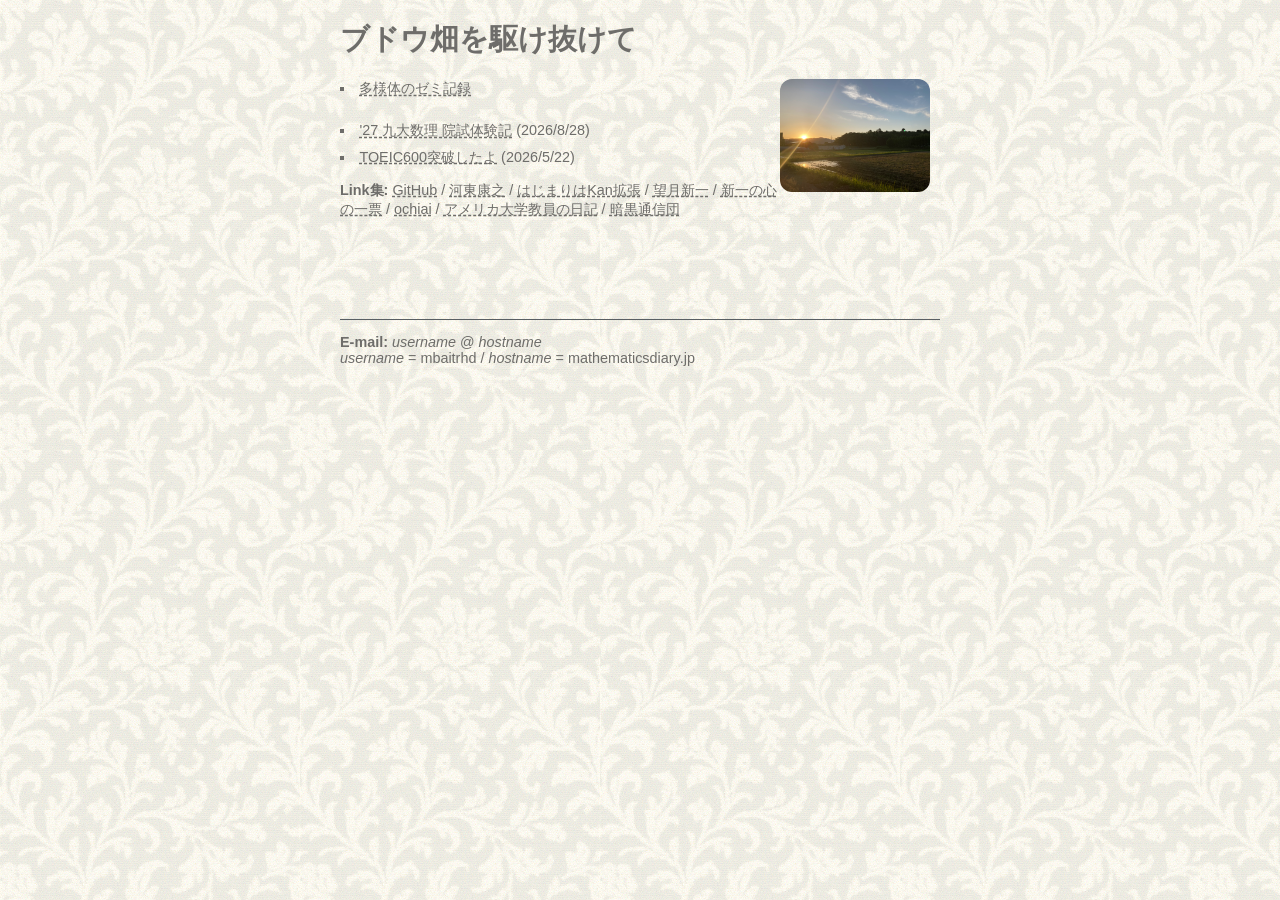
<file: index.html>
<html>
<head>
<meta charset="UTF-8" />
<meta name="viewport" content="width=device-width,initial-scale=1">
<title>ブドウ畑を駆け抜けて</title>
<link rel="icon" href="media/star.ico">
<link rel="apple-touch-icon" href="media/star.png" sizes="180x180">
<link rel="stylesheet" href="./design.css">
<style>li {margin-bottom: 0.5em;}</style>

</head>
<body>
<h1>ブドウ畑を駆け抜けて</h1>
<a href="film.html"><img src="media/sunset.JPEG" align="right" width="150px"style="margin-right: 20px;margin-right: 10px;"></a>
  
<li type="square"><a href="manifold.html">多様体のゼミ記録</a></li><br>
<li type="square"><a href="27kyushu.html">'27 九大数理 院試体験記</a> (2026/8/28)</li>
<li type="square"><a href="toeic600plus.html">TOEIC600突破したよ</a> (2026/5/22)</li>


<p>
  <b>Link集:</b>
    <a href="https://github.com/16saiten">GitHub</a> / 
    <a href="https://www.ms.u-tokyo.ac.jp/~yasuyuki/index.html">河東康之</a> / 
    <a href="https://infinitytopos.wordpress.com/">はじまりはKan拡張</a> / 
    <a href="https://www.kurims.kyoto-u.ac.jp/~motizuki/">望月新一</a> / 
    <a href="https://plaza.rakuten.co.jp/shinichi0329/">新一の心の一票</a> / 
    <a href="https://user.math.kyushu-u.ac.jp/index.php?ochiai">ochiai</a> / <a href="https://grothendieck-jr.blogspot.com/">アメリカ大学教員の日記</a> / 
    <a href="https://ankokudan.org/d/d.htm?index-J.html">暗黒通信団</a>
</p>

<hr>
<p><b>E-mail:</b> <i>username</i> @ <i>hostname</i><br><i>username</i> = mbaitrhd / <i>hostname</i> = mathematicsdiary.jp</p>
</body>
</html>
</file>
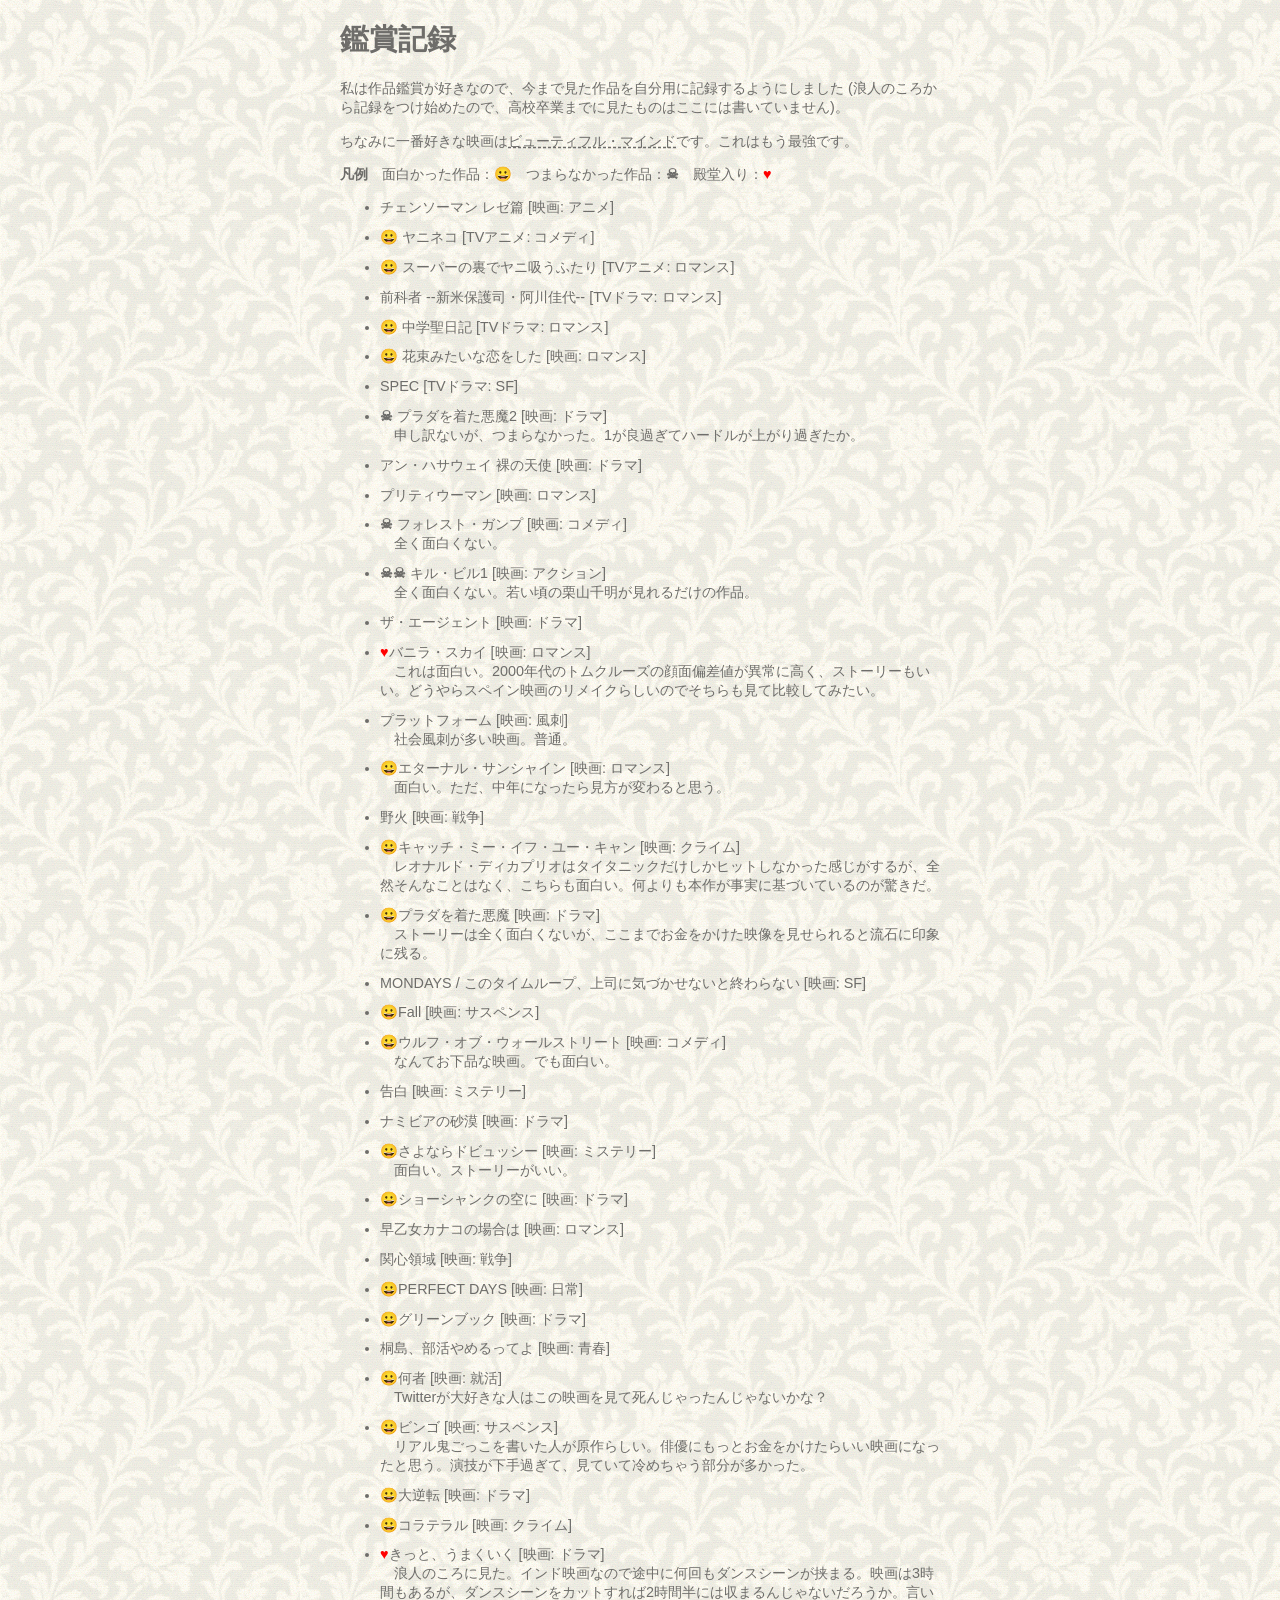
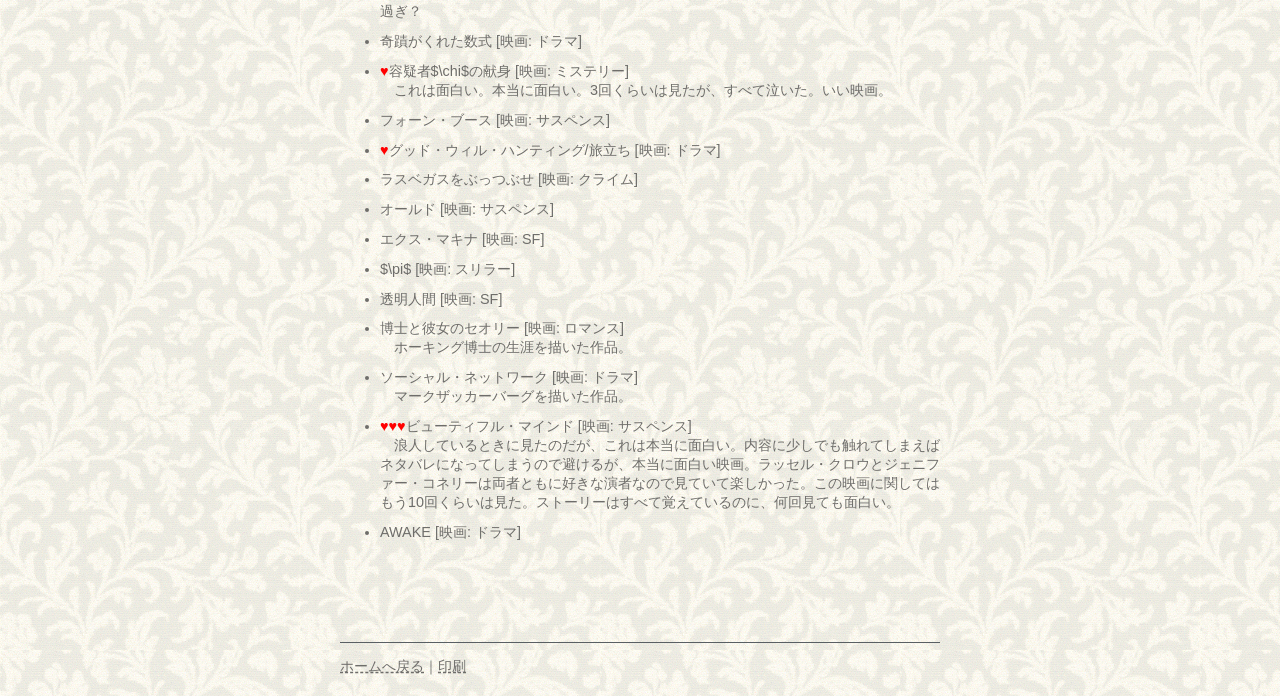
<file: film.html>
<html>
<head>
<meta charset="UTF-8" />
<meta name="viewport" content="width=device-width,initial-scale=1">
<title>鑑賞記録</title>
<link rel="icon" href="media/star.ico">
<link rel="apple-touch-icon" href="media/star.png" sizes="180x180">
<link rel="stylesheet" href="design.css">
<style>li {margin-bottom: 0.75em;}  ol li::marker { font-weight: bold; }</style>
<script type="text/javascript"
  src="https://cdn.mathjax.org/mathjax/latest/MathJax.js?config=TeX-AMS-MML_HTMLorMML">
</script>
<script type="text/x-mathjax-config">
  MathJax.Hub.Config({
    TeX: { equationNumbers: { autoNumber: "AMS" }},
    tex2jax: {
      inlineMath: [ ['$','$'], ["\\(","\\)"] ],
      processEscapes: true
    },
    "HTML-CSS": { matchFontHeight: false },
    displayAlign: "left",
    displayIndent: "2em"
  });
</script>
</head>
<body>
<h1>鑑賞記録</h1>

<p>私は作品鑑賞が好きなので、今まで見た作品を自分用に記録するようにしました (浪人のころから記録をつけ始めたので、高校卒業までに見たものはここには書いていません)。</p>
  
<p>ちなみに一番好きな映画は<a href="https://ja.wikipedia.org/wiki/%E3%83%93%E3%83%A5%E3%83%BC%E3%83%86%E3%82%A3%E3%83%95%E3%83%AB%E3%83%BB%E3%83%9E%E3%82%A4%E3%83%B3%E3%83%89">ビューティフル・マインド</a>です。これはもう最強です。</p>

<p><b>凡例</b>　面白かった作品：&#128512;　つまらなかった作品：<b>&#9760;</b>　殿堂入り：<font color="red">&hearts;</font></p>

<ul>
  <li>チェンソーマン レゼ篇 [映画: アニメ]</li>
  <li>&#128512; ヤニネコ [TVアニメ: コメディ]</li>
  <li>&#128512; スーパーの裏でヤニ吸うふたり [TVアニメ: ロマンス]</li>
  <li>前科者 --新米保護司・阿川佳代-- [TVドラマ: ロマンス]</li>
  <li>&#128512; 中学聖日記 [TVドラマ: ロマンス]</li>
  <li>&#128512; 花束みたいな恋をした [映画: ロマンス]</li>
  <li>SPEC [TVドラマ: SF]</li>  
  <li><b>&#9760;</b> プラダを着た悪魔2 [映画: ドラマ]<br>　申し訳ないが、つまらなかった。1が良過ぎてハードルが上がり過ぎたか。</li>
  <li>アン・ハサウェイ 裸の天使 [映画: ドラマ]</li>
  <li>プリティウーマン [映画: ロマンス]</li>
  <li><b>&#9760;</b> フォレスト・ガンプ [映画: コメディ]<br>　全く面白くない。</li>
  <li><b>&#9760;</b><b>&#9760;</b> キル・ビル1 [映画: アクション]<br>　全く面白くない。若い頃の栗山千明が見れるだけの作品。</li>
  <li>ザ・エージェント [映画: ドラマ]</li>
  <li><font color="red">&hearts;</font>バニラ・スカイ [映画: ロマンス]<br>　これは面白い。2000年代のトムクルーズの顔面偏差値が異常に高く、ストーリーもいい。どうやらスペイン映画のリメイクらしいのでそちらも見て比較してみたい。</li>
  <li>プラットフォーム [映画: 風刺]<br>　社会風刺が多い映画。普通。</li>
  <li>&#128512;エターナル・サンシャイン [映画: ロマンス]<br>　面白い。ただ、中年になったら見方が変わると思う。</li>
  <li>野火 [映画: 戦争]</li>
  <li>&#128512;キャッチ・ミー・イフ・ユー・キャン [映画: クライム]<br>　レオナルド・ディカプリオはタイタニックだけしかヒットしなかった感じがするが、全然そんなことはなく、こちらも面白い。何よりも本作が事実に基づいているのが驚きだ。</li>
  <li>&#128512;プラダを着た悪魔 [映画: ドラマ]<br>　ストーリーは全く面白くないが、ここまでお金をかけた映像を見せられると流石に印象に残る。</li>
  <li>MONDAYS / このタイムループ、上司に気づかせないと終わらない [映画: SF]</li>
  <li>&#128512;Fall [映画: サスペンス]</li>
  <li>&#128512;ウルフ・オブ・ウォールストリート [映画: コメディ]<br>　なんてお下品な映画。でも面白い。</li>
  <li>告白 [映画: ミステリー]</li>
  <li>ナミビアの砂漠 [映画: ドラマ]</li>
  <li>&#128512;さよならドビュッシー [映画: ミステリー]<br>　面白い。ストーリーがいい。</li>
  <li>&#128512;ショーシャンクの空に [映画: ドラマ]</li>
  <li>早乙女カナコの場合は [映画: ロマンス]</li>
  <li>関心領域 [映画: 戦争]</li>
  <li>&#128512;PERFECT DAYS [映画: 日常]</li>
  <li>&#128512;グリーンブック [映画: ドラマ]</li>
  <li>桐島、部活やめるってよ [映画: 青春]</li>
  <li>&#128512;何者 [映画: 就活]<br>　Twitterが大好きな人はこの映画を見て死んじゃったんじゃないかな？</li>
  <li>&#128512;ビンゴ [映画: サスペンス]<br>　リアル鬼ごっこを書いた人が原作らしい。俳優にもっとお金をかけたらいい映画になったと思う。演技が下手過ぎて、見ていて冷めちゃう部分が多かった。</li>
  <li>&#128512;大逆転 [映画: ドラマ]</li>
  <li>&#128512;コラテラル [映画: クライム]</li>
  <li><font color="red">&hearts;</font>きっと、うまくいく [映画: ドラマ]<br>　浪人のころに見た。インド映画なので途中に何回もダンスシーンが挟まる。映画は3時間もあるが、ダンスシーンをカットすれば2時間半には収まるんじゃないだろうか。言い過ぎ？</li>
  <li>奇蹟がくれた数式 [映画: ドラマ]</li>
  <li><font color="red">&hearts;</font>容疑者$\chi$の献身 [映画: ミステリー]<br>　これは面白い。本当に面白い。3回くらいは見たが、すべて泣いた。いい映画。</li>
  <li>フォーン・ブース [映画: サスペンス]</li>
  <li><font color="red">&hearts;</font>グッド・ウィル・ハンティング/旅立ち [映画: ドラマ]</li>
  <li>ラスベガスをぶっつぶせ [映画: クライム]</li>
  <li>オールド [映画: サスペンス]</li>
  <li>エクス・マキナ [映画: SF]</li>
  <li>$\pi$ [映画: スリラー]</li>
  <li>透明人間 [映画: SF]</li>
  <li>博士と彼女のセオリー [映画: ロマンス]<br>　ホーキング博士の生涯を描いた作品。</li>
  <li>ソーシャル・ネットワーク [映画: ドラマ]<br>　マークザッカーバーグを描いた作品。</li>
  <li><font color="red">&hearts;</font><font color="red">&hearts;</font><font color="red">&hearts;</font>ビューティフル・マインド [映画: サスペンス]<br>　浪人しているときに見たのだが、これは本当に面白い。内容に少しでも触れてしまえばネタバレになってしまうので避けるが、本当に面白い映画。ラッセル・クロウとジェニファー・コネリーは両者ともに好きな演者なので見ていて楽しかった。この映画に関してはもう10回くらいは見た。ストーリーはすべて覚えているのに、何回見ても面白い。</li>
  <li>AWAKE [映画: ドラマ]</li>
</ul>

<hr>
<p><a href="index.html">ホームへ戻る</a>｜<a href="#" class="print-link" onclick="window.print(); return false;">印刷</a></p>
</body>
</html>
</file>
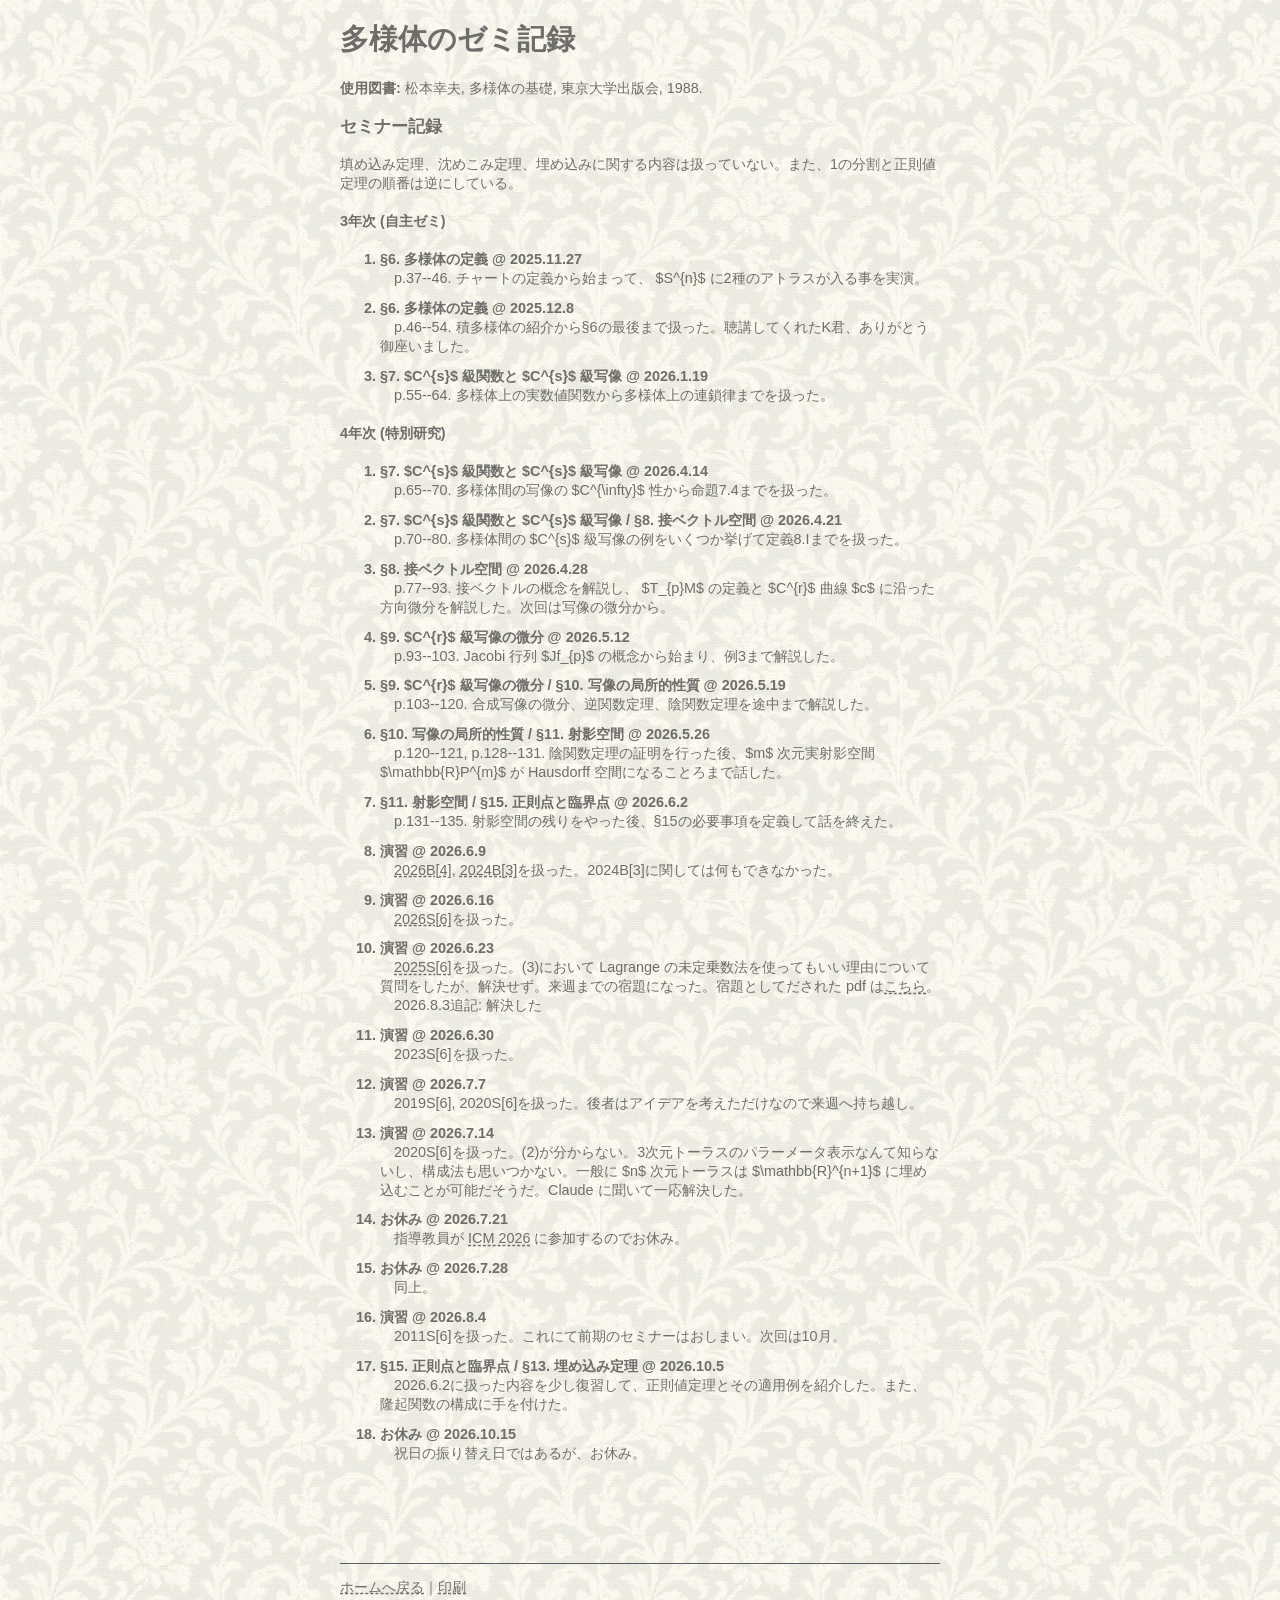
<file: manifold.html>
<html>
<head>
<meta charset="UTF-8" />
<meta name="viewport" content="width=device-width,initial-scale=1">
<title>多様体のゼミ記録</title>
<link rel="icon" href="media/star.ico">
<link rel="apple-touch-icon" href="media/star.png" sizes="180x180">
<link rel="stylesheet" href="design.css">
<style>li {margin-bottom: 0.75em;}  ol li::marker { font-weight: bold; }</style>
<script type="text/javascript"
  src="https://cdn.mathjax.org/mathjax/latest/MathJax.js?config=TeX-AMS-MML_HTMLorMML">
</script>
<script type="text/x-mathjax-config">
  MathJax.Hub.Config({
    TeX: { equationNumbers: { autoNumber: "AMS" }},
    tex2jax: {
      inlineMath: [ ['$','$'], ["\\(","\\)"] ],
      processEscapes: true
    },
    "HTML-CSS": { matchFontHeight: false },
    displayAlign: "left",
    displayIndent: "2em"
  });
</script>
</head>
<body>
<h1>多様体のゼミ記録</h1>

<p><b>使用図書:</b> 松本幸夫, 多様体の基礎, 東京大学出版会, 1988.</p>

<!--<p>資料: <a href="file/manifold/section6.pdf">§6</a>, <a href="file/manifold/section7.pdf">§7</a>, <a href="file/manifold/section8.pdf">§8</a>, <a href="file/manifold/section9.pdf">§9</a>, <a href="file/manifold/section10.pdf">§10</a>, <a href="file/manifold/section11.pdf">§11</a>, <a href="file/manifold/sectiona.pdf">A</a>, <a href="file/manifold/sectionb.pdf">B</a>, <a href="file/manifold/sectionc.pdf">C</a>, <a href="file/manifold/sectiond.pdf">D</a>, <a href="file/manifold/sectione.pdf">E</a>, <a href="file/manifold/section16.pdf">§16</a>, <a href="file/manifold/section17.pdf">§17</a>, <a href="file/manifold/section18.pdf">§18</a>, <a href="file/manifold/section19.pdf">§19</a>, <a href="file/manifold/section20.pdf">§20</a>, <a href="file/manifold/sectionx.pdf">L</a></p>
<h4></h4>
<p>発表資料を再構成してTeXで纏め直したものが<a href="G:\マイドライブ\latex\seminar\manifold\mfd.pdf"><i>Seminar Notes on Manifolds (未完)</i></a>です。</p>
-->

<h3>セミナー記録</h3>
<p>填め込み定理、沈めこみ定理、埋め込みに関する内容は扱っていない。また、1の分割と正則値定理の順番は逆にしている。</p>

<h4>3年次 (自主ゼミ)</h4>
<ol>
  <li><b>§6. 多様体の定義 @ 2025.11.27</b><br>　p.37--46. チャートの定義から始まって、 $S^{n}$  に2種のアトラスが入る事を実演。</li>
  <li><b>§6. 多様体の定義 @ 2025.12.8</b><br>　p.46--54. 積多様体の紹介から§6の最後まで扱った。聴講してくれたK君、ありがとう御座いました。</li>
  <li><b>§7. $C^{s}$ 級関数と $C^{s}$ 級写像 @ 2026.1.19</b><br>　p.55--64. 多様体上の実数値関数から多様体上の連鎖律までを扱った。</li>
</ol>

<h4>4年次 (特別研究)</h4>
<ol>
  <li><b>§7. $C^{s}$ 級関数と $C^{s}$ 級写像 @ 2026.4.14</b><br>　p.65--70. 多様体間の写像の $C^{\infty}$ 性から命題7.4までを扱った。</li>
  <li><b>§7. $C^{s}$ 級関数と $C^{s}$ 級写像 / §8. 接ベクトル空間 @ 2026.4.21</b><br>　p.70--80. 多様体間の $C^{s}$ 級写像の例をいくつか挙げて定義8.Iまでを扱った。</li>
  <li><b>§8. 接ベクトル空間 @ 2026.4.28</b><br>　p.77--93. 接ベクトルの概念を解説し、 $T_{p}M$ の定義と $C^{r}$ 曲線 $c$ に沿った方向微分を解説した。次回は写像の微分から。</li>
  <li><b>§9. $C^{r}$ 級写像の微分 @ 2026.5.12</b><br>　p.93--103. Jacobi 行列 $Jf_{p}$ の概念から始まり、例3まで解説した。</li>
  <li><b>§9. $C^{r}$ 級写像の微分 / §10. 写像の局所的性質 @ 2026.5.19</b><br>　p.103--120. 合成写像の微分、逆関数定理、陰関数定理を途中まで解説した。</li>
  <li><b>§10. 写像の局所的性質 / §11. 射影空間 @ 2026.5.26</b><br>　p.120--121, p.128--131. 陰関数定理の証明を行った後、$m$ 次元実射影空間 $\mathbb{R}P^{m}$ が Hausdorff 空間になることろまで話した。</li>
  <li><b>§11. 射影空間 / §15. 正則点と臨界点 @ 2026.6.2</b><br>　p.131--135. 射影空間の残りをやった後、§15の必要事項を定義して話を終えた。</li>

  <li><b>演習 @ 2026.6.9</b><br>　<a href="https://www.math.kyushu-u.ac.jp/wp-content/uploads/2025/08/kiso2025.pdf#page=5">2026B[4]</a>, <a href="https://www.math.kyushu-u.ac.jp/wp-content/uploads/2023/08/Kiso2023-1.pdf#page=4">2024B[3]</a>を扱った。2024B[3]に関しては何もできなかった。</li>
  <li><b>演習 @ 2026.6.16</b><br>　<a href="https://www.math.kyushu-u.ac.jp/wp-content/uploads/2025/08/Senmon2025.pdf#page=8">2026S[6]</a>を扱った。</li>
  <li><b>演習 @ 2026.6.23</b><br>　<a href="https://www.math.kyushu-u.ac.jp/wp-content/uploads/2024/08/Senmon2024.pdf#page=8">2025S[6]</a>を扱った。(3)において Lagrange の未定乗数法を使ってもいい理由について質問をしたが、解決せず。来週までの宿題になった。宿題としてだされた pdf は<a href="https://www.math.nagoya-u.ac.jp/~kanai/2000tayoutai/exercise2.pdf">こちら</a>。<br>　2026.8.3追記: 解決した</li>
  <li><b>演習 @ 2026.6.30</b><br>　2023S[6]を扱った。</li>
  <li><b>演習 @ 2026.7.7</b><br>　2019S[6], 2020S[6]を扱った。後者はアイデアを考えただけなので来週へ持ち越し。</li>  
  <li><b>演習 @ 2026.7.14</b><br>　2020S[6]を扱った。(2)が分からない。3次元トーラスのパラーメータ表示なんて知らないし、構成法も思いつかない。一般に $n$ 次元トーラスは $\mathbb{R}^{n+1}$ に埋め込むことが可能だそうだ。Claude に聞いて一応解決した。</li>
  <li><b>お休み @ 2026.7.21</b><br>　指導教員が <a href="https://www.icm2026.org/">ICM 2026</a> に参加するのでお休み。</li>
  <li><b>お休み @ 2026.7.28</b><br>　同上。</li>  
  <li><b>演習 @ 2026.8.4</b><br>　2011S[6]を扱った。これにて前期のセミナーはおしまい。次回は10月。</li>
  <li><b>§15. 正則点と臨界点 / §13. 埋め込み定理 @ 2026.10.5</b><br>　2026.6.2に扱った内容を少し復習して、正則値定理とその適用例を紹介した。また、隆起関数の構成に手を付けた。</li>
  <li><b>お休み @ 2026.10.15</b><br>　祝日の振り替え日ではあるが、お休み。</li>
  
<!--
  <li><b>お休み @ 2026.10.15</b><br>　祝日の振り替えだが、お休み。</li>
  <li><b>§13. 埋め込み定理 @ 2026.10.19</b><br>　隆起関数の定義をした後、多様体の任意点の近傍で必ず隆起関数が取れることと埋め込み定理を証明した。</li>
  <li><b>§14. 1の分割 @ 2026.10.26</b><br>　前半の内容を扱う。</li>
  <li><b>§14. 1の分割 @ 2026.11.2</b><br>　後半の内容を扱う。</li>
  <li><b>§16. ベクトル場 @ 2026.11.9</b><br>　§16の内容はすべて扱った (ベクトル場の定義から括弧積とその周辺話題まで)。</li>
  <li><b>§17. 積分曲線 @ 2026.11.16</b><br>　積分曲線の定義から始まり、コンパクト多様体上の任意のベクトル場が完備であることを示した。</li>
  <li><b>§17. 積分曲線 @ 2026.11.30</b><br>　1パラメーター変換群について解説した。また、応用的な内容として固有写像について解説した。</li>
  <li><b>§18. 1次微分形式 @ 2026.12.7</b><br>　1次微分形式について解説した。</li>
  <li><b>§19. $k$ 次微分形式 @ 2026.12.14</b><br>　$k$ 次微分形式の前半を解説した。</li>
  <li><b>§19. $k$ 次微分形式 @ 2026.12.21</b><br>　</li>
  <li><b>お休み @ 2027.1.7</b><br>　卒論執筆期間のため、お休み。</li>
  <li><b>お休み @ 2027.1.13</b><br>　同上。</li>
  <li><b>お休み @ 2027.1.18</b><br>　同上。</li>
  <li><b>お休み @ 2027.1.25</b><br>　同上。</li>
  <li><b>お休み @ 2027.2.1</b><br>　同上。</li>
-->
</ol >

<hr>
<p><a href="index.html">ホームへ戻る</a>｜<a href="#" class="print-link" onclick="window.print(); return false;">印刷</a></p>
</body>
</html>
</file>
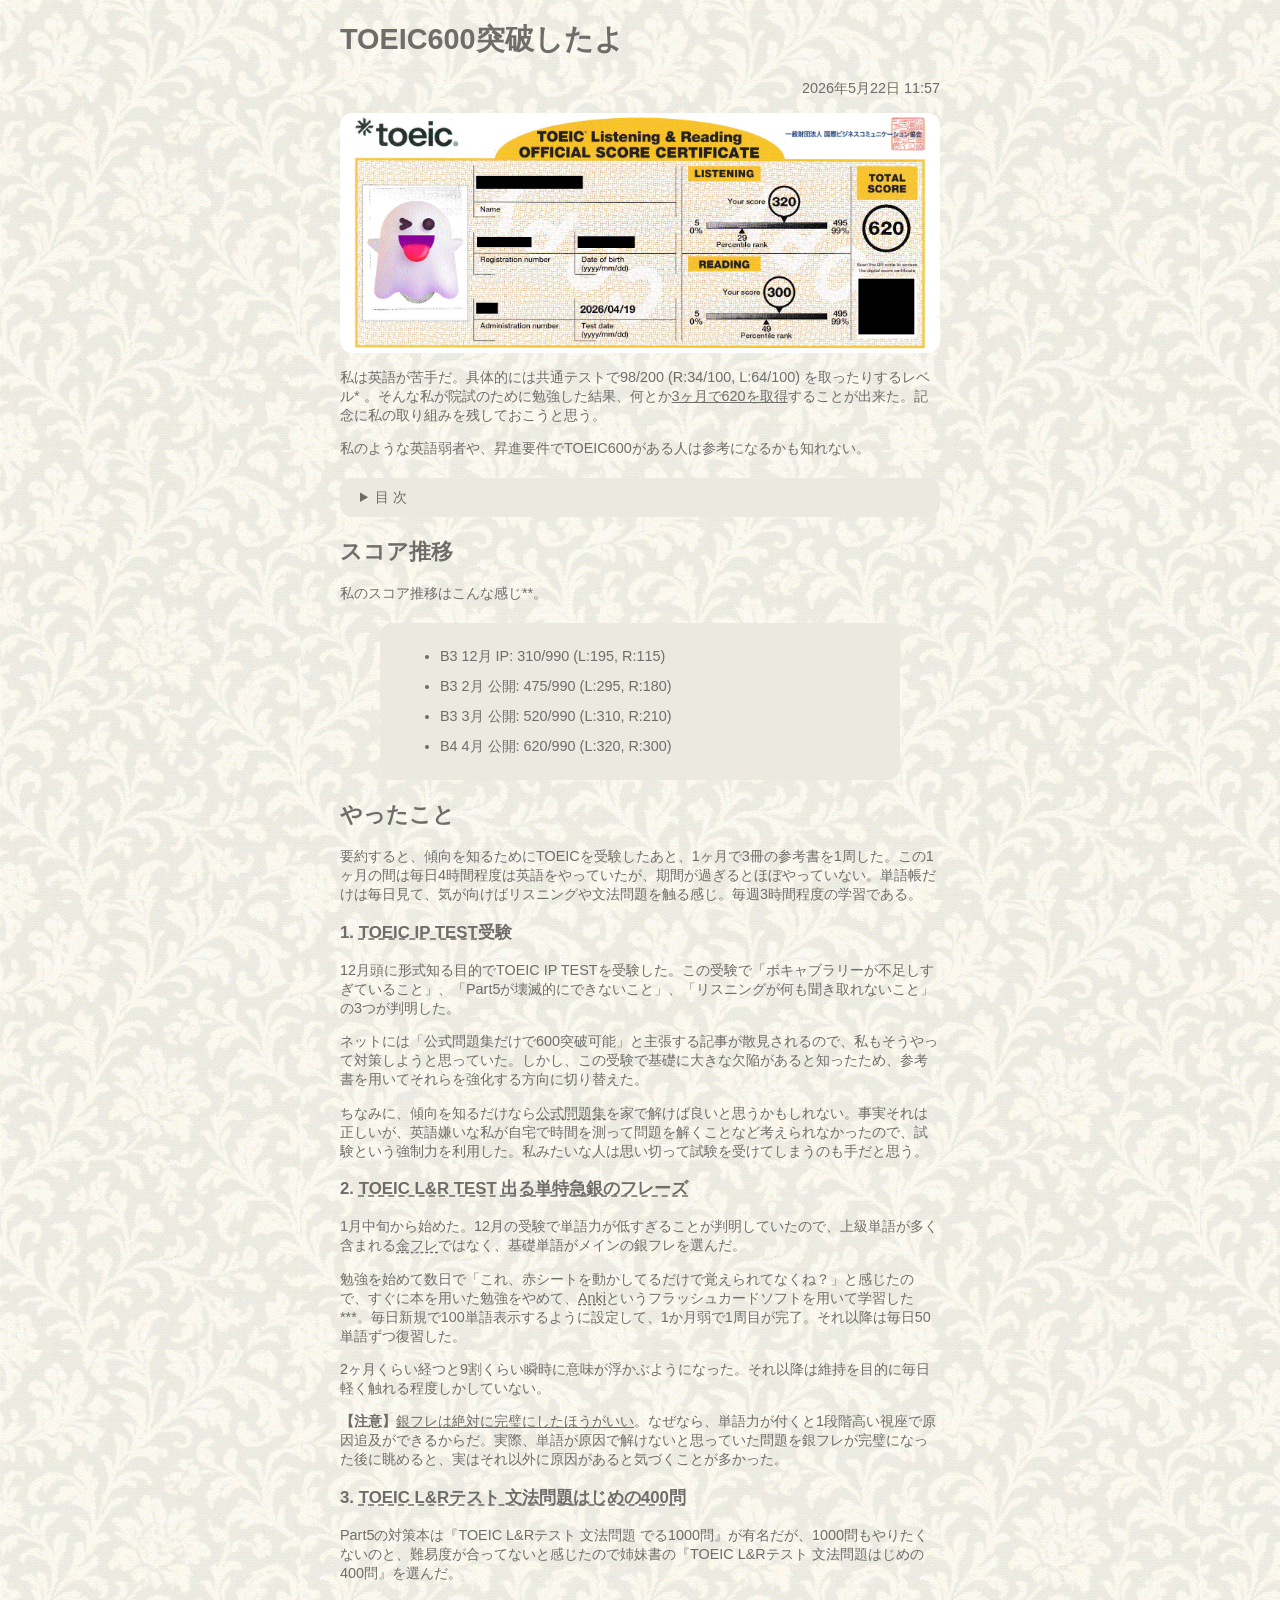
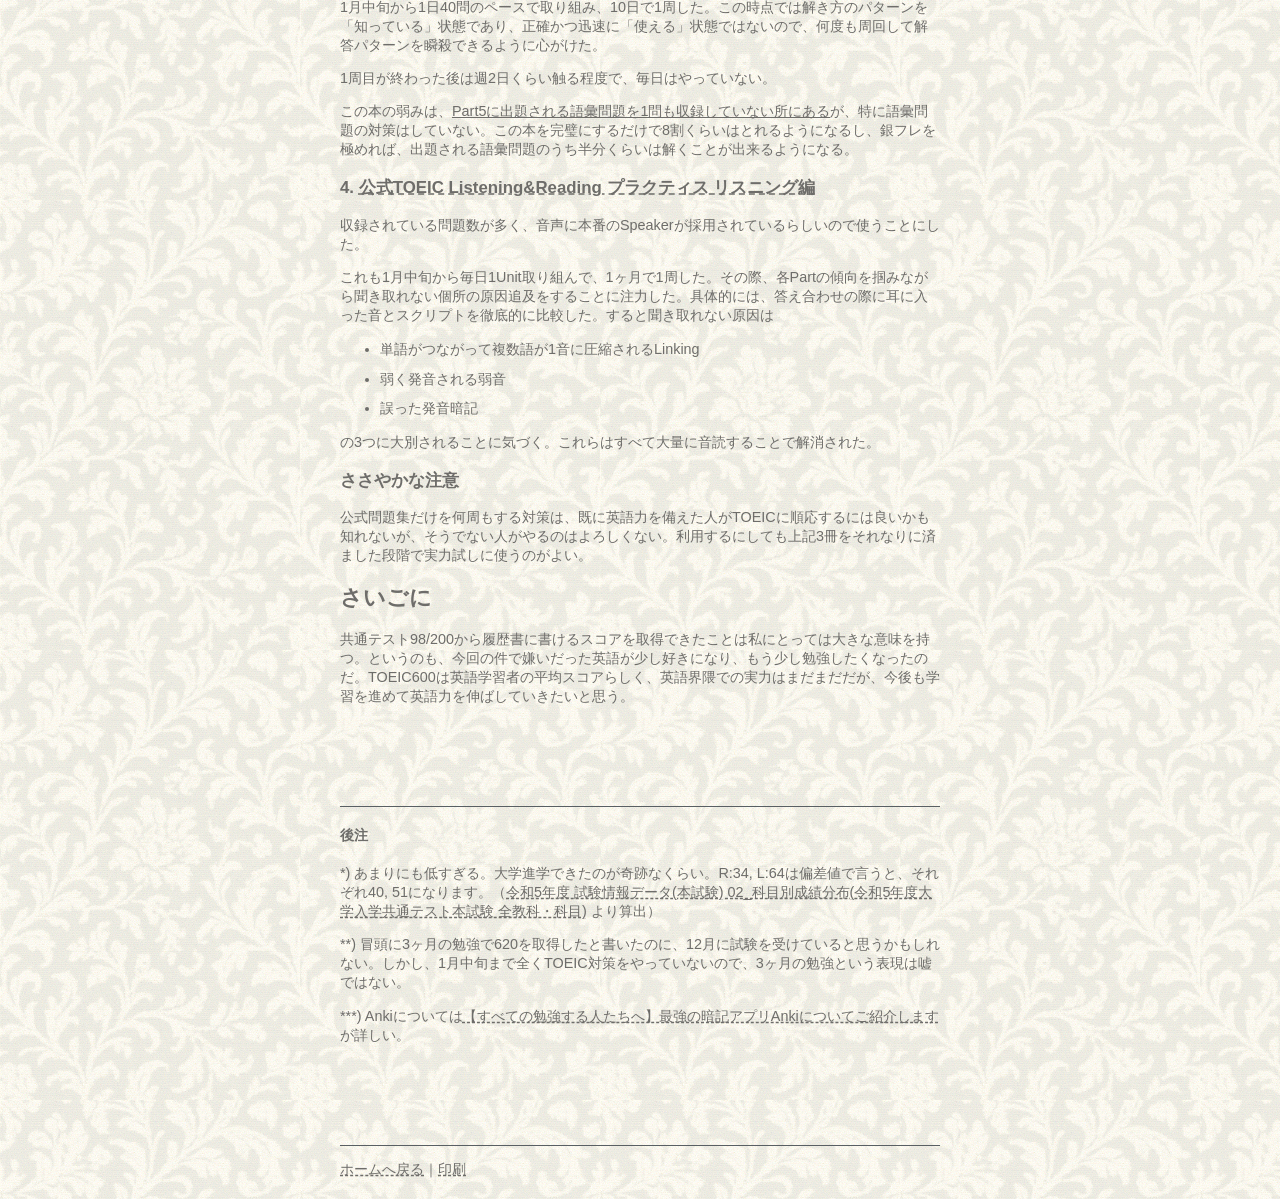
<file: toeic600plus.html>
<html lang="ja">
<head>
  <meta charset="UTF-8">
  <meta name="viewport" content="width=device-width, initial-scale=1">
  <title>TOEIC600突破したよ</title>
  <link rel="icon" href="media/star.ico">
  <link rel="apple-touch-icon" href="media/star.png" sizes="180x180">
  <link rel="stylesheet" href="design.css">
  <style>
    li { margin-bottom: 0.75em; }
  </style>
  <script src="https://cdn.mathjax.org/mathjax/latest/MathJax.js?config=TeX-AMS-MML_HTMLorMML"></script>
  <script type="text/x-mathjax-config">
    MathJax.Hub.Config({
      TeX: { equationNumbers: { autoNumber: "AMS" } },
      tex2jax: {
        inlineMath: [ ['$','$'], ["\\(","\\)"] ],
        processEscapes: true
      },
      "HTML-CSS": { matchFontHeight: false },
      displayAlign: "left",
      displayIndent: "2em"
    });
  </script>
</head>

<body>
<h1>TOEIC600突破したよ</h1>
<p style="text-align: right">2026年5月22日 11:57</p>
<img src="media/toeic20260419.gif">

<p>私は英語が苦手だ。具体的には共通テストで98/200 (R:34/100, L:64/100) を取ったりするレベル<a href="#ct" style="text-decoration: none;">*</a> 。そんな私が院試のために勉強した結果、何とか<u>3ヶ月で620を取得</u>することが出来た。記念に私の取り組みを残しておこうと思う。</p>
<p>私のような英語弱者や、昇進要件でTOEIC600がある人は参考になるかも知れない。</p>

<details>
  <summary>目 次</summary>
  <nav>
    <a class="toc-h2" href="#score">スコア推移</a>
    <a class="toc-h2" href="#whatidid">やったこと</a>
    <a class="toc-h3" href="#toeicip">1. TOEIC IP TEST受験</a>
    <a class="toc-h3" href="#silverphrase">2. TOEIC L&amp;R TEST 出る単特急銀のフレーズ</a>
    <a class="toc-h3" href="#400">3. TOEIC L&amp;Rテスト 文法問題はじめの400問</a>
    <a class="toc-h3" href="#listeningpractice">4. 公式TOEIC Listening&amp;Reading プラクティス リスニング編</a>
    <a class="toc-h3" href="#remark">ささやかな注意</a>
    <a class="toc-h2" href="#epilogue">さいごに</a>
  </nav>
</details>

<h2 id="score">スコア推移</h2>
<p>私のスコア推移はこんな感じ<a href="#3month" style="text-decoration: none;">**</a>。</p>
<div class="minibox">
  <ul>
    <li>B3 12月 IP: 310/990 (L:195, R:115)</li>
    <li>B3 2月 公開: 475/990 (L:295, R:180)</li>
    <li>B3 3月 公開: 520/990 (L:310, R:210)</li>
    <li>B4 4月 公開: 620/990 (L:320, R:300)</li>
  </ul>
</div>

<h2 id="whatidid">やったこと</h2>
<p>要約すると、傾向を知るためにTOEICを受験したあと、1ヶ月で3冊の参考書を1周した。この1ヶ月の間は毎日4時間程度は英語をやっていたが、期間が過ぎるとほぼやっていない。単語帳だけは毎日見て、気が向けばリスニングや文法問題を触る感じ。毎週3時間程度の学習である。</p>

<h3 id="toeicip">1. <a href="https://group.iibc-global.org/product/tlr/ip">TOEIC IP TEST</a>受験</h3>
<p>12月頭に形式知る目的でTOEIC IP TESTを受験した。この受験で「ボキャブラリーが不足しすぎていること」、「Part5が壊滅的にできないこと」、「リスニングが何も聞き取れないこと」の3つが判明した。</p>
<p>ネットには「公式問題集だけで600突破可能」と主張する記事が散見されるので、私もそうやって対策しようと思っていた。しかし、この受験で基礎に大きな欠陥があると知ったため、参考書を用いてそれらを強化する方向に切り替えた。</p>
<p>ちなみに、傾向を知るだけなら<a href="https://amzn.asia/d/0j2Ek0jd">公式問題集</a>を家で解けば良いと思うかもしれない。事実それは正しいが、英語嫌いな私が自宅で時間を測って問題を解くことなど考えられなかったので、試験という強制力を利用した。私みたいな人は思い切って試験を受けてしまうのも手だと思う。</p>

<h3 id="silverphrase">2. <a href="https://amzn.asia/d/09GNcsOJ">TOEIC L&amp;R TEST 出る単特急銀のフレーズ</a></h3>
<p>1月中旬から始めた。12月の受験で単語力が低すぎることが判明していたので、上級単語が多く含まれる<a href="https://amzn.asia/d/0bHU7h5y">金フレ</a>ではなく、基礎単語がメインの銀フレを選んだ。</p>
<p>勉強を始めて数日で「これ、赤シートを動かしてるだけで覚えられてなくね？」と感じたので、すぐに本を用いた勉強をやめて、<a href="https://apps.ankiweb.net/">Anki</a>というフラッシュカードソフトを用いて学習した<a href="#anki" style="text-decoration: none;">***</a>。毎日新規で100単語表示するように設定して、1か月弱で1周目が完了。それ以降は毎日50単語ずつ復習した。</p>
<p>2ヶ月くらい経つと9割くらい瞬時に意味が浮かぶようになった。それ以降は維持を目的に毎日軽く触れる程度しかしていない。</p>
<p><b>【注意】</b><u>銀フレは絶対に完璧にしたほうがいい</u>。なぜなら、単語力が付くと1段階高い視座で原因追及ができるからだ。実際、単語が原因で解けないと思っていた問題を銀フレが完璧になった後に眺めると、実はそれ以外に原因があると気づくことが多かった。</p>

<h3 id="400">3. <a href="https://amzn.asia/d/03XYATAt">TOEIC L&amp;Rテスト 文法問題はじめの400問</a></h3>
<p>Part5の対策本は『TOEIC L&amp;Rテスト 文法問題 でる1000問』が有名だが、1000問もやりたくないのと、難易度が合ってないと感じたので姉妹書の『TOEIC L&amp;Rテスト 文法問題はじめの400問』を選んだ。</p>
<p>1月中旬から1日40問のペースで取り組み、10日で1周した。この時点では解き方のパターンを「知っている」状態であり、正確かつ迅速に「使える」状態ではないので、何度も周回して解答パターンを瞬殺できるように心がけた。</p>
<p>1周目が終わった後は週2日くらい触る程度で、毎日はやっていない。</p>
<p>この本の弱みは、<u>Part5に出題される語彙問題を1問も収録していない所にある</u>が、特に語彙問題の対策はしていない。この本を完璧にするだけで8割くらいはとれるようになるし、銀フレを極めれば、出題される語彙問題のうち半分くらいは解くことが出来るようになる。</p>

<h3 id="listeningpractice">4. <a href="https://amzn.asia/d/06Pn4T0G">公式TOEIC Listening&amp;Reading プラクティス リスニング編</a></h3>
<p>収録されている問題数が多く、音声に本番のSpeakerが採用されているらしいので使うことにした。</p>
<p>これも1月中旬から毎日1Unit取り組んで、1ヶ月で1周した。その際、各Partの傾向を掴みながら聞き取れない個所の原因追及をすることに注力した。具体的には、答え合わせの際に耳に入った音とスクリプトを徹底的に比較した。すると聞き取れない原因は</p>
<ul>
  <li>単語がつながって複数語が1音に圧縮されるLinking</li>
  <li>弱く発音される弱音</li>
  <li>誤った発音暗記</li>
</ul>
<p>の3つに大別されることに気づく。これらはすべて大量に音読することで解消された。</p>

<h3 id="remark">ささやかな注意</h3>
<p>公式問題集だけを何周もする対策は、既に英語力を備えた人がTOEICに順応するには良いかも知れないが、そうでない人がやるのはよろしくない。利用するにしても上記3冊をそれなりに済ました段階で実力試しに使うのがよい。</p>

<h2 id="epilogue">さいごに</h2>
<p>共通テスト98/200から履歴書に書けるスコアを取得できたことは私にとっては大きな意味を持つ。というのも、今回の件で嫌いだった英語が少し好きになり、もう少し勉強したくなったのだ。TOEIC600は英語学習者の平均スコアらしく、英語界隈での実力はまだまだだが、今後も学習を進めて英語力を伸ばしていきたいと思う。</p>

<hr>
<h4>後注</h4>
<p id="ct">*) あまりにも低すぎる。大学進学できたのが奇跡なくらい。R:34, L:64は偏差値で言うと、それぞれ40, 51になります。（<a href="https://www.dnc.ac.jp/kyotsu/hyouka/r5_hyouka/r5_data.html">令和5年度 試験情報データ(本試験)  02_科目別成績分布(令和5年度大学入学共通テスト本試験 全教科・科目)</a> より算出）</p>

<p id="3month">**) 冒頭に3ヶ月の勉強で620を取得したと書いたのに、12月に試験を受けていると思うかもしれない。しかし、1月中旬まで全くTOEIC対策をやっていないので、3ヶ月の勉強という表現は嘘ではない。</p>
<p id="anki">***) Ankiについては<a href="https://note.com/noa813/n/n103da9c65f01">【すべての勉強する人たちへ】最強の暗記アプリAnkiについてご紹介します</a>が詳しい。</p>
<hr>

<p><a href="index.html">ホームへ戻る</a>｜<a href="#" class="print-link" onclick="window.print(); return false;">印刷</a></p>

</body>
</html>
</file>
<file: design.css>
/* =====================
   Base
   ===================== */
@import url('https://fonts.googleapis.com/css2?family=EB+Garamond:ital,wght@0,400;0,700;1,400&family=Zen+Kaku+Gothic+New:wght@400;700&display=swap');



body {
  max-width: 600px;
  margin: 0 auto;
  padding: 20px;
  font-size: 0.9em;
  font-family: sans-serif;
  color: #6E6D6A;
  background-image: url('media/wallpaper.gif');
  background-repeat: repeat;
  background-color: white;
  background-size: 300px;
}

/* =====================
   Typography
   ===================== */
a {
  color: #6E6D6A;
  text-decoration: underline dashed;
}

mark {
  color: inherit;
  padding: 0 0.1em;
  background: linear-gradient(
    to top,
    #fff3b0 60%,
    transparent 60%
  );
}

hr {
  margin: 100px 0 0;
  border: none;
  height: 0.5px;
  background-color: #595F63;
}

/* =====================
   Media
   ===================== */
img {
  max-width: 100%;
  height: auto;
  border-radius: 12px;
}

figcaption {
  font-size: 0.8em;
  color: #595F63;
  text-align: right;
}

/* =====================
   Table
   ===================== */
table {
  width: 100%;
  font-size: smaller;
  border-collapse: collapse;
  table-layout: fixed;
  overflow: hidden;
}

table td {
  padding: 8px 4px;
  border: 0.5px solid black;
  text-align: center;
  vertical-align: middle;
  word-break: keep-all;
}

tr:first-child td,
table td:first-child {
  color: #595F63;
}

/* =====================
   Components
   ===================== */
.box,
details {
  margin: 20px 0;
  padding: 10px 20px;
  border-radius: 12px;
  color: #6E6D6A;
  background-color: #EBE9E0;
}

.minibox {
  width: 80%;
  margin: 20px auto;
  padding: 10px 20px;
  border-radius: 12px;
  color: #6E6D6A;
  background-color: #EBE9E0;
}

.box a,.minibox a
.linkcard a,
details a {
  color: #6E6D6A;
  text-decoration: underline;
  text-decoration-style: dotted;
}

/* =====================
   Table of Contents
   ===================== */
.toc-h2,
.toc-h3,
.toc-h3 {
  display: block;
  padding: 8px 0;
  border-bottom: 1px solid #ccc;
  color: #6E6D6A;
  text-decoration: none;
}

.toc-h3 {
  padding-left: 20px;
}
.toc-h4 {
  padding-left: 40px;
}

.nav-list {
    display: grid;
    grid-template-columns: repeat(1, auto);
    gap: 0.4rem 3rem;
    list-style: square;
    padding-left: 1.4rem;
    justify-content: start;
  }

/* =====================
   File Type Icons
   ===================== */
.nav-list li:has(a[href$=".pdf"]),
.nav-list li:has(a[href$=".txt"]),
.nav-list li:has(a[href$=".tex"]),
.nav-list li:has(a[href$=".png"]),
.nav-list li:has(a[href$=".jpg"]),
.nav-list li:has(a[href$=".jpeg"]) {
  list-style: none;
}

.nav-list li:has(a[href$=".pdf"])::before,
.nav-list li:has(a[href$=".txt"])::before,
.nav-list li:has(a[href$=".tex"])::before,
.nav-list li:has(a[href$=".png"])::before,
.nav-list li:has(a[href$=".jpg"])::before,
.nav-list li:has(a[href$=".jpeg"])::before {
  content: '';
  display: inline-block;
  width: 1.5em;
  height: 1.2em;
  background-size: contain;
  background-repeat: no-repeat;
  background-position: center;
  vertical-align: -0.15em;
  margin-right: 0.3em;
}

.nav-list li:has(a[href$=".pdf"])::before  { background-image: url('media/pdf.png'); }
.nav-list li:has(a[href$=".txt"])::before  { background-image: url('media/text.png'); }
.nav-list li:has(a[href$=".tex"])::before  { background-image: url('media/tex.png'); }
.nav-list li:has(a[href$=".png"])::before,
.nav-list li:has(a[href$=".jpg"])::before,
.nav-list li:has(a[href$=".jpeg"])::before { background-image: url('media/img.png'); }


/* =====================
   Responsive
   ===================== */
@media screen and (max-width: 400px) {
  body {
    padding: 20px;
  }
  .nav-list {
    grid-template-columns: 1fr;
  }
}
</file>
